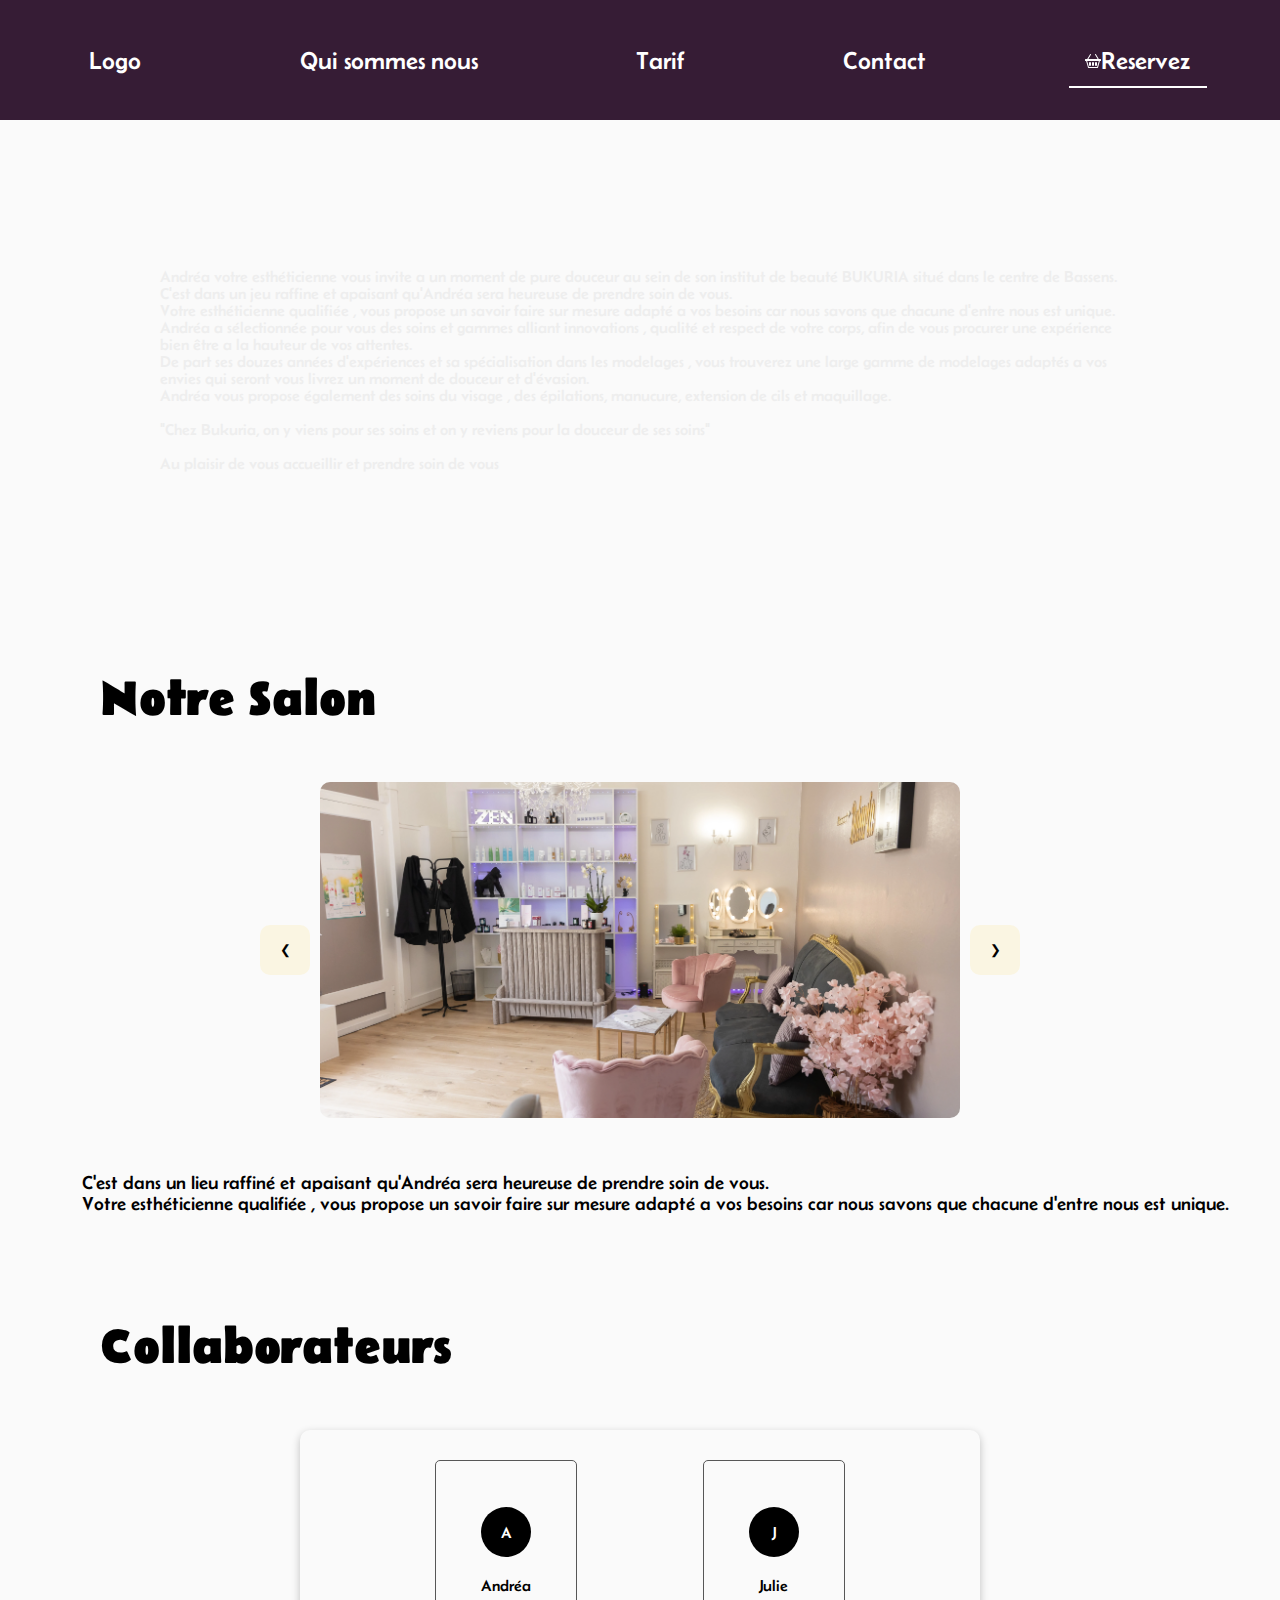
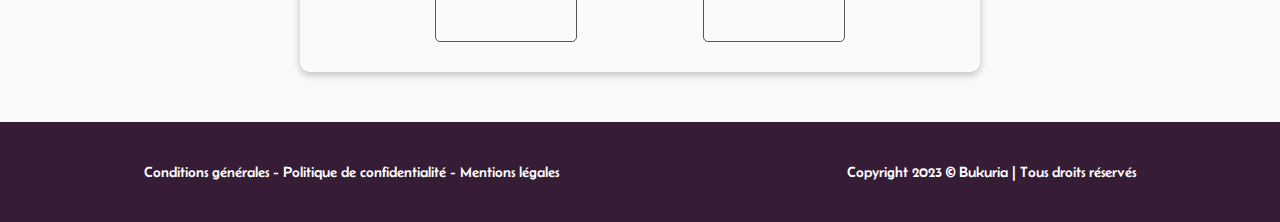
<file: index.html>
<!DOCTYPE html>
<html lang="en">
<head>
    <meta charset="UTF-8">
    <meta http-equiv="X-UA-Compatible" content="IE=edge">
    <meta name="viewport" content="width=device-width, initial-scale=1.0">
    <link rel="stylesheet" href="CSS/styles_index.css">
    <title>Bukuria</title>
</head>
<body>
    <nav>
        <ul>
            <li><a class="nav_logo" href="">Logo</a></li>
            <li><a class="nav_menu" href="#Qsn">Qui sommes nous</a></li>
            <li class="dropdown">
                <a href="HTML/tarif.html" class="dropbtn">Tarif</a>
                <div class="dropdown-content">
                  <a href="HTML/tarif.html#epilation">Épilations</a>
                  <a href="HTML/tarif.html#forfaits_epilations">Forfaits Épilations</a>
                  <a href="HTML/tarif.html#extensions_de_cils">Extensions de Cils</a>
                  <a href="HTML/tarif.html#esquisse_du_visage">Esquisse du Visage</a>
                  <a href="HTML/tarif.html#nuances_du_corps">Nuances du Corps</a>
                  <a href="HTML/tarif.html#escales">Escales</a>
                  <a href="HTML/tarif.html#atelier_mains_et_pieds">Atelier Mains et Pieds</a>
                  <a href="HTML/tarif.html#degrade_de_couleurs">Dégradé de Couleurs</a>
                  <a href="HTML/tarif.html#pigmentation">Pigmentation</a>
                </div>
              </li>
            <li><a class="nav_item" href="HTML/contact.html">Contact</a></li>
            <li><a class="nav_resa re" href="https://www.planity.com/institut-bukuria-33530-bassens"><svg xmlns="http://www.w3.org/2000/svg" width="16" height="16" fill="currentColor" class="bi bi-basket2" viewBox="0 0 16 16">
                <path d="M4 10a1 1 0 0 1 2 0v2a1 1 0 0 1-2 0zm3 0a1 1 0 0 1 2 0v2a1 1 0 0 1-2 0zm3 0a1 1 0 1 1 2 0v2a1 1 0 0 1-2 0z"/>
                <path d="M5.757 1.071a.5.5 0 0 1 .172.686L3.383 6h9.234L10.07 1.757a.5.5 0 1 1 .858-.514L13.783 6H15.5a.5.5 0 0 1 .5.5v1a.5.5 0 0 1-.5.5h-.623l-1.844 6.456a.75.75 0 0 1-.722.544H3.69a.75.75 0 0 1-.722-.544L1.123 8H.5a.5.5 0 0 1-.5-.5v-1A.5.5 0 0 1 .5 6h1.717L5.07 1.243a.5.5 0 0 1 .686-.172zM2.163 8l1.714 6h8.246l1.714-6z"/>
              </svg>Reservez</a></li>
        </ul>
    </nav>
    
    <header>

    </header>
    
    <section class="Information">
        <section id="Qsn" class="info_general">
            <p>
                Andréa votre esthéticienne vous invite a un moment de pure douceur au sein de son institut de beauté BUKURIA situé dans le centre de Bassens.
                C'est dans un jeu raffine et apaisant qu'Andréa sera heureuse de prendre soin de vous. <br>
                Votre esthéticienne qualifiée , vous propose un savoir faire sur mesure adapté a vos besoins car nous savons que chacune d'entre nous est unique. <br>
                Andréa a sélectionnée pour vous des soins et gammes alliant innovations , qualité et respect de votre corps, afin de vous procurer une expérience bien être a la hauteur de vos attentes. <br>
                De part ses douzes années d'expériences et sa spécialisation dans les modelages , vous trouverez une large gamme de modelages adaptés a vos envies qui seront vous livrez un moment de douceur et d'évasion. <br>
                Andréa vous propose également des soins du visage , des épilations, manucure, extension de cils et maquillage. <br><br>
                
                "Chez Bukuria, on y viens pour ses soins et on y reviens pour la douceur de ses soins"<br><br>

                Au plaisir de vous accueillir et prendre soin de vous  
            </p>
        </section>
        
        <h1>Notre Salon</h1>
        <section class="boutique">
                <section class="carousel">
                    <button id="btn_g">❮</button>
                    <img id="img_carou" src="img/1.png" alt="">
                    <button id="btn_d">❯</button>
                </section>
                <p>
                    C'est dans un lieu raffiné et apaisant qu'Andréa sera heureuse de prendre soin de vous.
                    <br>
                    Votre esthéticienne qualifiée , vous propose un savoir faire sur mesure adapté a vos besoins car nous savons que chacune d'entre nous est unique.
                </p>
        </section>
        
        <h1>Collaborateurs</h1>
        <section class="personnel">
            <section class="liste">
                <div class="content">
                    <span class="pp">A</span>
                    <span>Andréa</span>
                </div>
                <div class="content">
                    <span class="pp">J</span>
                    <span>Julie</span>
                </div>
            </section>
        </section>
    </section>

    <footer>
        <span>Conditions générales - Politique de confidentialité - Mentions légales</span> <span>Copyright 2023 &copy; Bukuria | Tous droits réservés</span>
    </footer>
    <script src="script.js"></script>
</body>
</html>
</file>
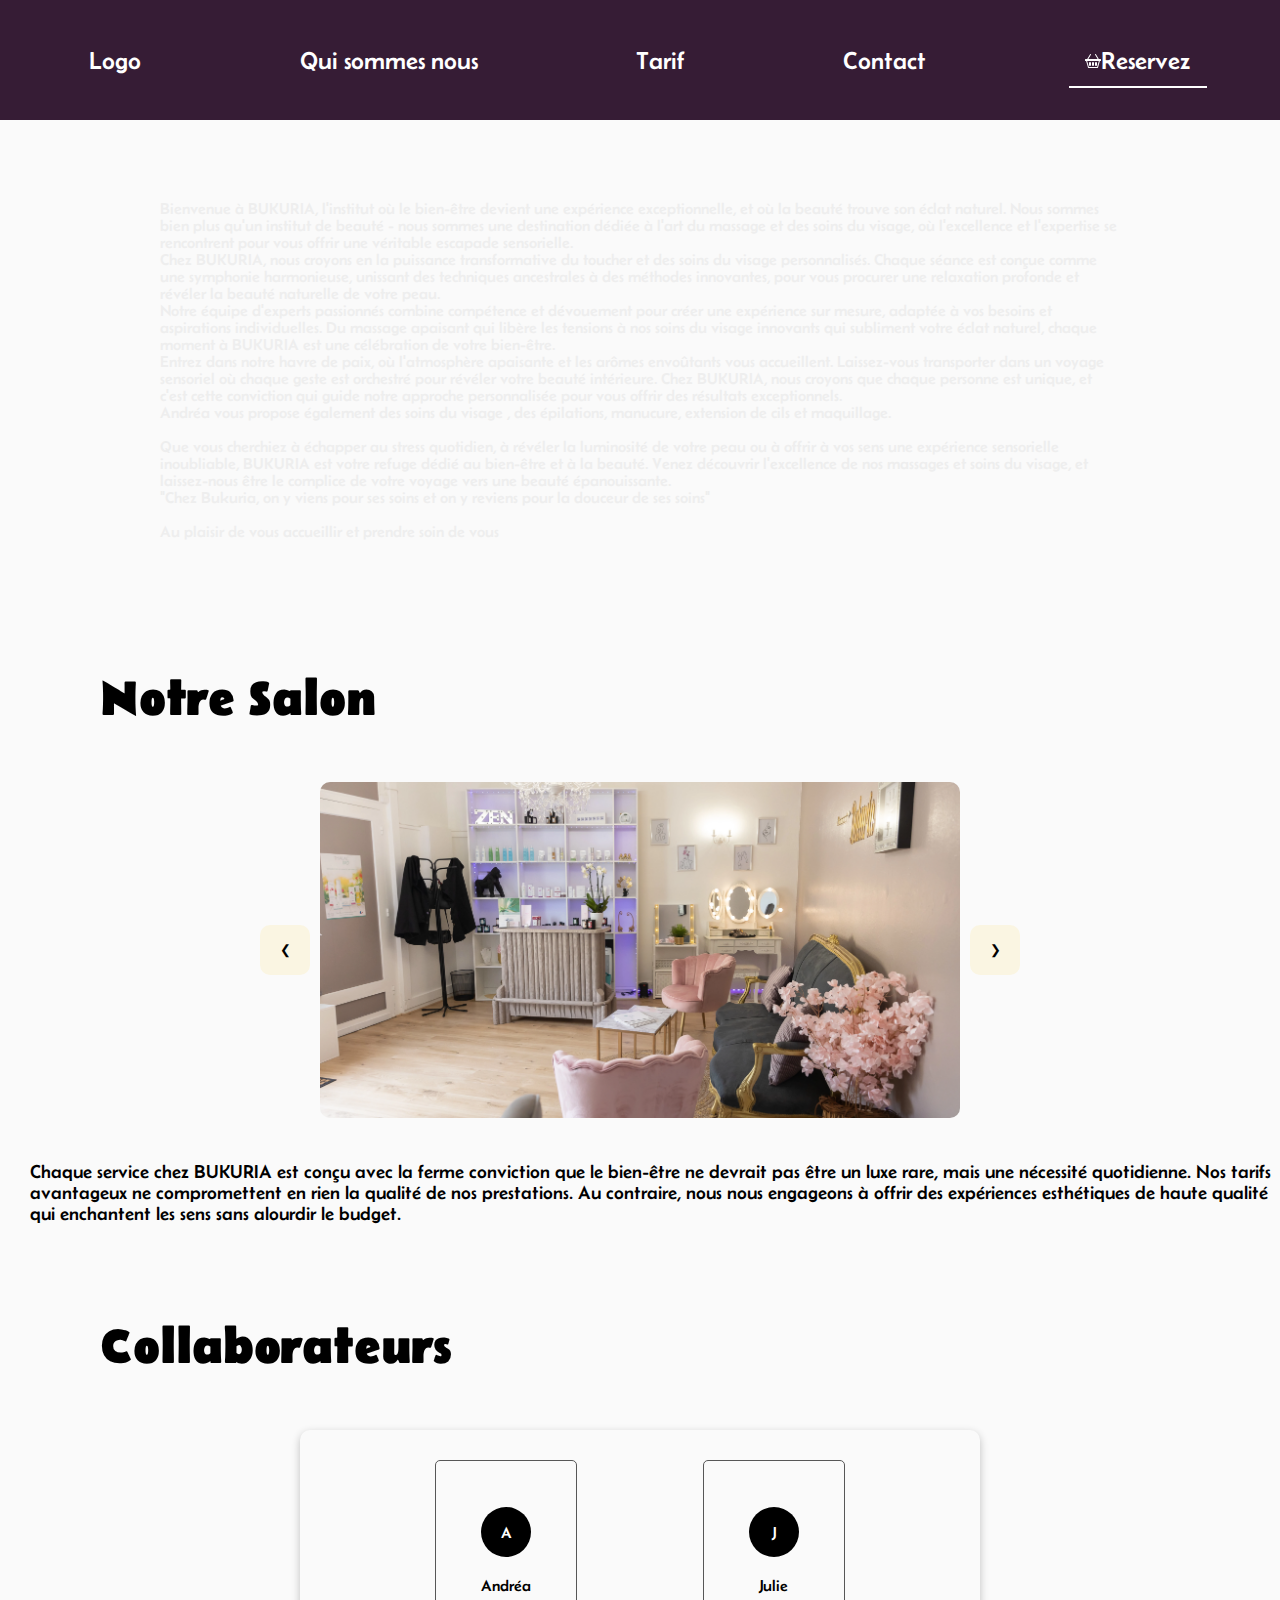
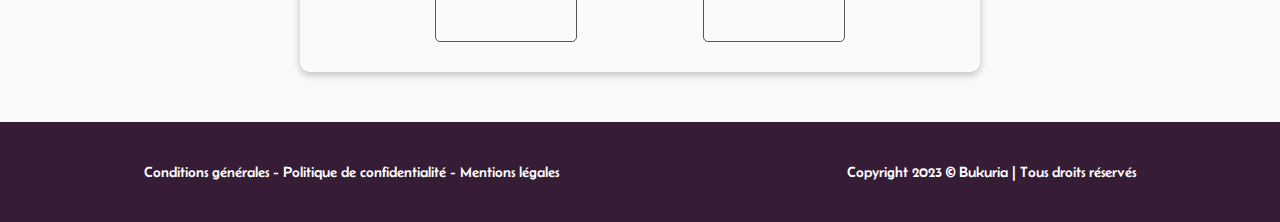
<file: Bucaria-main/index.html>
<!DOCTYPE html>
<html lang="en">
<head>
    <meta charset="UTF-8">
    <meta http-equiv="X-UA-Compatible" content="IE=edge">
    <meta name="viewport" content="width=device-width, initial-scale=1.0">
    <link rel="stylesheet" href="CSS/styles_index.css">
    <title>Bukuria</title>
</head>
<body>
    <nav>
        <ul>
            <li><a class="nav_logo" href="">Logo</a></li>
            <li><a class="nav_menu" href="#Qsn">Qui sommes nous</a></li>
            <li class="dropdown">
                <a href="HTML/tarif.html" class="dropbtn">Tarif</a>
                <div class="dropdown-content">
                  <a href="HTML/tarif.html#epilation">Épilations</a>
                  <a href="HTML/tarif.html#forfaits_epilations">Forfaits Épilations</a>
                  <a href="HTML/tarif.html#extensions_de_cils">Extensions de Cils</a>
                  <a href="HTML/tarif.html#esquisse_du_visage">Esquisse du Visage</a>
                  <a href="HTML/tarif.html#nuances_du_corps">Nuances du Corps</a>
                  <a href="HTML/tarif.html#escales">Escales</a>
                  <a href="HTML/tarif.html#atelier_mains_et_pieds">Atelier Mains et Pieds</a>
                  <a href="HTML/tarif.html#degrade_de_couleurs">Dégradé de Couleurs</a>
                  <a href="HTML/tarif.html#pigmentation">Pigmentation</a>
                </div>
              </li>
            <li><a class="nav_item" href="HTML/contact.html">Contact</a></li>
            <li><a class="nav_resa re" href="https://www.planity.com/institut-bukuria-33530-bassens"><svg xmlns="http://www.w3.org/2000/svg" width="16" height="16" fill="currentColor" class="bi bi-basket2" viewBox="0 0 16 16">
                <path d="M4 10a1 1 0 0 1 2 0v2a1 1 0 0 1-2 0zm3 0a1 1 0 0 1 2 0v2a1 1 0 0 1-2 0zm3 0a1 1 0 1 1 2 0v2a1 1 0 0 1-2 0z"/>
                <path d="M5.757 1.071a.5.5 0 0 1 .172.686L3.383 6h9.234L10.07 1.757a.5.5 0 1 1 .858-.514L13.783 6H15.5a.5.5 0 0 1 .5.5v1a.5.5 0 0 1-.5.5h-.623l-1.844 6.456a.75.75 0 0 1-.722.544H3.69a.75.75 0 0 1-.722-.544L1.123 8H.5a.5.5 0 0 1-.5-.5v-1A.5.5 0 0 1 .5 6h1.717L5.07 1.243a.5.5 0 0 1 .686-.172zM2.163 8l1.714 6h8.246l1.714-6z"/>
              </svg>Reservez</a></li>
        </ul>
    </nav>
    
    <header>

    </header>
    
    <section class="Information">
        <section id="Qsn" class="info_general">
            <p>
                Bienvenue à BUKURIA, l'institut où le bien-être devient une expérience exceptionnelle, et où la beauté trouve son éclat naturel. Nous sommes bien plus qu'un institut de beauté - nous sommes une destination dédiée à l'art du massage et des soins du visage, où l'excellence et l'expertise se rencontrent pour vous offrir une véritable escapade sensorielle. <br>
                Chez BUKURIA, nous croyons en la puissance transformative du toucher et des soins du visage personnalisés. Chaque séance est conçue comme une symphonie harmonieuse, unissant des techniques ancestrales à des méthodes innovantes, pour vous procurer une relaxation profonde et révéler la beauté naturelle de votre peau. <br>
                Notre équipe d'experts passionnés combine compétence et dévouement pour créer une expérience sur mesure, adaptée à vos besoins et aspirations individuelles. Du massage apaisant qui libère les tensions à nos soins du visage innovants qui subliment votre éclat naturel, chaque moment à BUKURIA est une célébration de votre bien-être.<br>
                Entrez dans notre havre de paix, où l'atmosphère apaisante et les arômes envoûtants vous accueillent. Laissez-vous transporter dans un voyage sensoriel où chaque geste est orchestré pour révéler votre beauté intérieure. Chez BUKURIA, nous croyons que chaque personne est unique, et c'est cette conviction qui guide notre approche personnalisée pour vous offrir des résultats exceptionnels.<br>
                Andréa vous propose également des soins du visage , des épilations, manucure, extension de cils et maquillage. <br><br>
                Que vous cherchiez à échapper au stress quotidien, à révéler la luminosité de votre peau ou à offrir à vos sens une expérience sensorielle inoubliable, BUKURIA est votre refuge dédié au bien-être et à la beauté. Venez découvrir l'excellence de nos massages et soins du visage, et laissez-nous être le complice de votre voyage vers une beauté épanouissante.<br>

                "Chez Bukuria, on y viens pour ses soins et on y reviens pour la douceur de ses soins"<br><br>

                Au plaisir de vous accueillir et prendre soin de vous  
            </p>
        </section>
        
        <h1>Notre Salon</h1>
        <section class="boutique">
                <section class="carousel">
                    <button id="btn_g">❮</button>
                    <img id="img_carou" src="img/1.png" alt="">
                    <button id="btn_d">❯</button>
                </section>
                <p>
                    Chaque service chez BUKURIA est conçu avec la ferme conviction que le bien-être ne devrait pas être un luxe rare, mais une nécessité quotidienne. Nos tarifs avantageux ne compromettent en rien la qualité de nos prestations. Au contraire, nous nous engageons à offrir des expériences esthétiques de haute qualité qui enchantent les sens sans alourdir le budget.
                </p>    
        </section>
        
        <h1>Collaborateurs</h1>
        <section class="personnel">
            <section class="liste">
                <div class="content">
                    <span class="pp">A</span>
                    <span>Andréa</span>
                </div>
                <div class="content">
                    <span class="pp">J</span>
                    <span>Julie</span>
                </div>
            </section>
        </section>
    </section>

    <footer>
        <span>Conditions générales - Politique de confidentialité - Mentions légales</span> <span>Copyright 2023 &copy; Bukuria | Tous droits réservés</span>
    </footer>
    <script src="script.js"></script>
</body>
</html>
</file>
<file: CSS/styles_index.css>
@import url('https://fonts.googleapis.com/css2?family=Belanosima&display=swap');
:root{
    --mauve: #8c688a;
    --rose: #ccaccb;
    --beige: #faf5e2;
    --mauve_fonçe: #361c35;
    --blanc: #fff;
    --rose_pale: #fafafa;
}

*{
    margin: 0;
    padding: 0;
    flex-wrap: wrap;
}

h1 {
    font-size: 50px;
    margin: 50px;
    margin-left: 100px;
}

/*----------------------------------------------------------------*/

body {
    background-color: var(--rose_pale);
    font-family: 'Belanosima', sans-serif;
}

nav {
    position: -webkit-sticky; /* Safari */
    position: sticky;
    top: 0;
    width: 100%;
}

nav ul {
    list-style-type: none;
    margin: 0;
    padding: 10px;
    overflow: hidden;
    background-color: var(--mauve_fonçe);
    min-height: 100px;
    font-size: 25px;
    display: flex;
    flex-direction: row;
    justify-content: space-around;
    align-items: center;
}
  
nav ul li {
    float: left;
}
  
nav ul li a, .dropbtn {
    display: inline-block;
    color: white;
    text-align: center;
    padding: 14px 16px;
    text-decoration: none;
    border-radius: 10px;
    transition: all 0.3s;
    position: relative;
}

nav ul a::after{
    content: '';
    position: absolute;
    width: 0px;
    height: 2px;
    left: 50%;
    bottom:0;
    margin-top: 1px;
    background-color: rgb(255, 255, 255);
    transition: all ease-in-out .3s;
}

nav ul li:hover a:after , a.re::after{
    color: #fff;
    width: 100%;
    left: 0;
}
  
nav ul li.dropdown {
    display: inline-block;
}
  
nav .dropdown-content {
    display: none;
    position: absolute;
    background-color: #f9f9f9;
    min-width: 160px;
    box-shadow: 0px 8px 16px 0px rgba(0,0,0,0.2);
    z-index: 1;
    border-radius: 10px;
}
  
nav .dropdown-content a {
    color: black;
    padding: 12px 16px;
    text-decoration: none;
    display: block;
    text-align: left;
}
  
nav .dropdown-content a:hover {
    background-color: var(--rose);
}
  
nav .dropdown:hover .dropdown-content {
    display: block;
}

/*----------------------------------------------------------------*/

section.info_general{
    display: flex;
    flex-direction: column;
    justify-content: center;
    align-items: center;
    height: 500px;
    background-image: url(https://upload.wikimedia.org/wikipedia/commons/thumb/5/5f/Old_Bakery_-_29_rue_des_Francs-Bourgeois%2C_Paris.jpg/1280px-Old_Bakery_-_29_rue_des_Francs-Bourgeois%2C_Paris.jpg);
}

section.info_general p {
    width: 75%;
    color: rgb(238, 238, 238);
}

/*----------------------------------------------------------------*/

section.boutique section.carousel{
    display: flex;
    flex-direction: row;
    align-items: center;
    justify-content: center;
}
section.boutique img{
    width: 50%;
    border-radius: 10px;
    margin-left: 10px;
    margin-right: 10px;
}
section.boutique button{
    width: 50px;
    height: 50px;
    border: none;
    border-radius: 10px;
    background-color: var(--beige);
}
section.boutique p{
    display: flex;
    flex-direction: column;
    justify-content: center;
    align-items: center;
    height: 150px;
    margin-left: 30px;
    font-size: larger;
}
/*----------------------------------------------------------------*/

section.personnel{
    display: flex;
    flex-direction: row;
    align-items: center;
    justify-content: center;
}

section.personnel section.liste {
    width: 50%;
    display: flex;
    flex-direction: row;
    align-items: center;
    justify-content: space-evenly;
    
    padding: 20px;
    border-radius: 10px;
    box-shadow: rgba(0, 0, 0, 0.24) 0px 3px 8px;
}

section.personnel section.liste div.content {
    display: flex;
    flex-direction: column;
    align-items: center;
    justify-content: center;
    padding: 20px;
    border: #575757 solid 1px;
    border-radius: 5px;
    width: 100px;
    height: 140px;
    margin: 10px;
}

section.personnel section.liste div.content span.pp{
    width: 50px;
    height: 50px;
    color: #fff;
    background-color: #000;
    display: flex;
    flex-direction: column;
    align-items: center;
    justify-content: center;
    border-radius: 25px;
    margin-bottom: 20px;
}

/*----------------------------------------------------------------*/

footer{
    margin-top: 50px;
    background-color: var(--mauve_fonçe);
    color: #fff;
    display: flex;
    flex-direction: row;
    align-items: center;
    justify-content: space-around;
    height: 100px;
    font-size: 15px;
}
</file>
<file: Bucaria-main/CSS/styles_index.css>
@import url('https://fonts.googleapis.com/css2?family=Belanosima&display=swap');
:root{
    --mauve: #8c688a;
    --rose: #ccaccb;
    --beige: #faf5e2;
    --mauve_fonçe: #361c35;
    --blanc: #fff;
    --rose_pale: #fafafa;
}

*{
    margin: 0;
    padding: 0;
    flex-wrap: wrap;
}

h1 {
    font-size: 50px;
    margin: 50px;
    margin-left: 100px;
}

/*----------------------------------------------------------------*/

body {
    background-color: var(--rose_pale);
    font-family: 'Belanosima', sans-serif;
}

nav {
    position: -webkit-sticky; /* Safari */
    position: sticky;
    top: 0;
    width: 100%;
}

nav ul {
    list-style-type: none;
    margin: 0;
    padding: 10px;
    overflow: hidden;
    background-color: var(--mauve_fonçe);
    min-height: 100px;
    font-size: 25px;
    display: flex;
    flex-direction: row;
    justify-content: space-around;
    align-items: center;
}
  
nav ul li {
    float: left;
}
  
nav ul li a, .dropbtn {
    display: inline-block;
    color: white;
    text-align: center;
    padding: 14px 16px;
    text-decoration: none;
    border-radius: 10px;
    transition: all 0.3s;
    position: relative;
}

nav ul a::after{
    content: '';
    position: absolute;
    width: 0px;
    height: 2px;
    left: 50%;
    bottom:0;
    margin-top: 1px;
    background-color: rgb(255, 255, 255);
    transition: all ease-in-out .3s;
}

nav ul li:hover a:after , a.re::after{
    color: #fff;
    width: 100%;
    left: 0;
}
  
nav ul li.dropdown {
    display: inline-block;
}
  
nav .dropdown-content {
    display: none;
    position: absolute;
    background-color: #f9f9f9;
    min-width: 160px;
    box-shadow: 0px 8px 16px 0px rgba(0,0,0,0.2);
    z-index: 1;
    border-radius: 10px;
}
  
nav .dropdown-content a {
    color: black;
    padding: 12px 16px;
    text-decoration: none;
    display: block;
    text-align: left;
}
  
nav .dropdown-content a:hover {
    background-color: var(--rose);
}
  
nav .dropdown:hover .dropdown-content {
    display: block;
}

/*----------------------------------------------------------------*/

section.info_general{
    display: flex;
    flex-direction: column;
    justify-content: center;
    align-items: center;
    height: 500px;
    background-image: url(https://upload.wikimedia.org/wikipedia/commons/thumb/5/5f/Old_Bakery_-_29_rue_des_Francs-Bourgeois%2C_Paris.jpg/1280px-Old_Bakery_-_29_rue_des_Francs-Bourgeois%2C_Paris.jpg);
}

section.info_general p {
    width: 75%;
    color: rgb(238, 238, 238);
}

/*----------------------------------------------------------------*/

section.boutique section.carousel{
    display: flex;
    flex-direction: row;
    align-items: center;
    justify-content: center;
}
section.boutique img{
    width: 50%;
    border-radius: 10px;
    margin-left: 10px;
    margin-right: 10px;
}
section.boutique button{
    width: 50px;
    height: 50px;
    border: none;
    border-radius: 10px;
    background-color: var(--beige);
}
section.boutique p{
    display: flex;
    flex-direction: column;
    justify-content: center;
    align-items: center;
    height: 150px;
    margin-left: 30px;
    font-size: larger;
}
/*----------------------------------------------------------------*/

section.personnel{
    display: flex;
    flex-direction: row;
    align-items: center;
    justify-content: center;
}

section.personnel section.liste {
    width: 50%;
    display: flex;
    flex-direction: row;
    align-items: center;
    justify-content: space-evenly;
    
    padding: 20px;
    border-radius: 10px;
    box-shadow: rgba(0, 0, 0, 0.24) 0px 3px 8px;
}

section.personnel section.liste div.content {
    display: flex;
    flex-direction: column;
    align-items: center;
    justify-content: center;
    padding: 20px;
    border: #575757 solid 1px;
    border-radius: 5px;
    width: 100px;
    height: 140px;
    margin: 10px;
}

section.personnel section.liste div.content span.pp{
    width: 50px;
    height: 50px;
    color: #fff;
    background-color: #000;
    display: flex;
    flex-direction: column;
    align-items: center;
    justify-content: center;
    border-radius: 25px;
    margin-bottom: 20px;
}

/*----------------------------------------------------------------*/

footer{
    margin-top: 50px;
    background-color: var(--mauve_fonçe);
    color: #fff;
    display: flex;
    flex-direction: row;
    align-items: center;
    justify-content: space-around;
    height: 100px;
    font-size: 15px;
}
</file>
